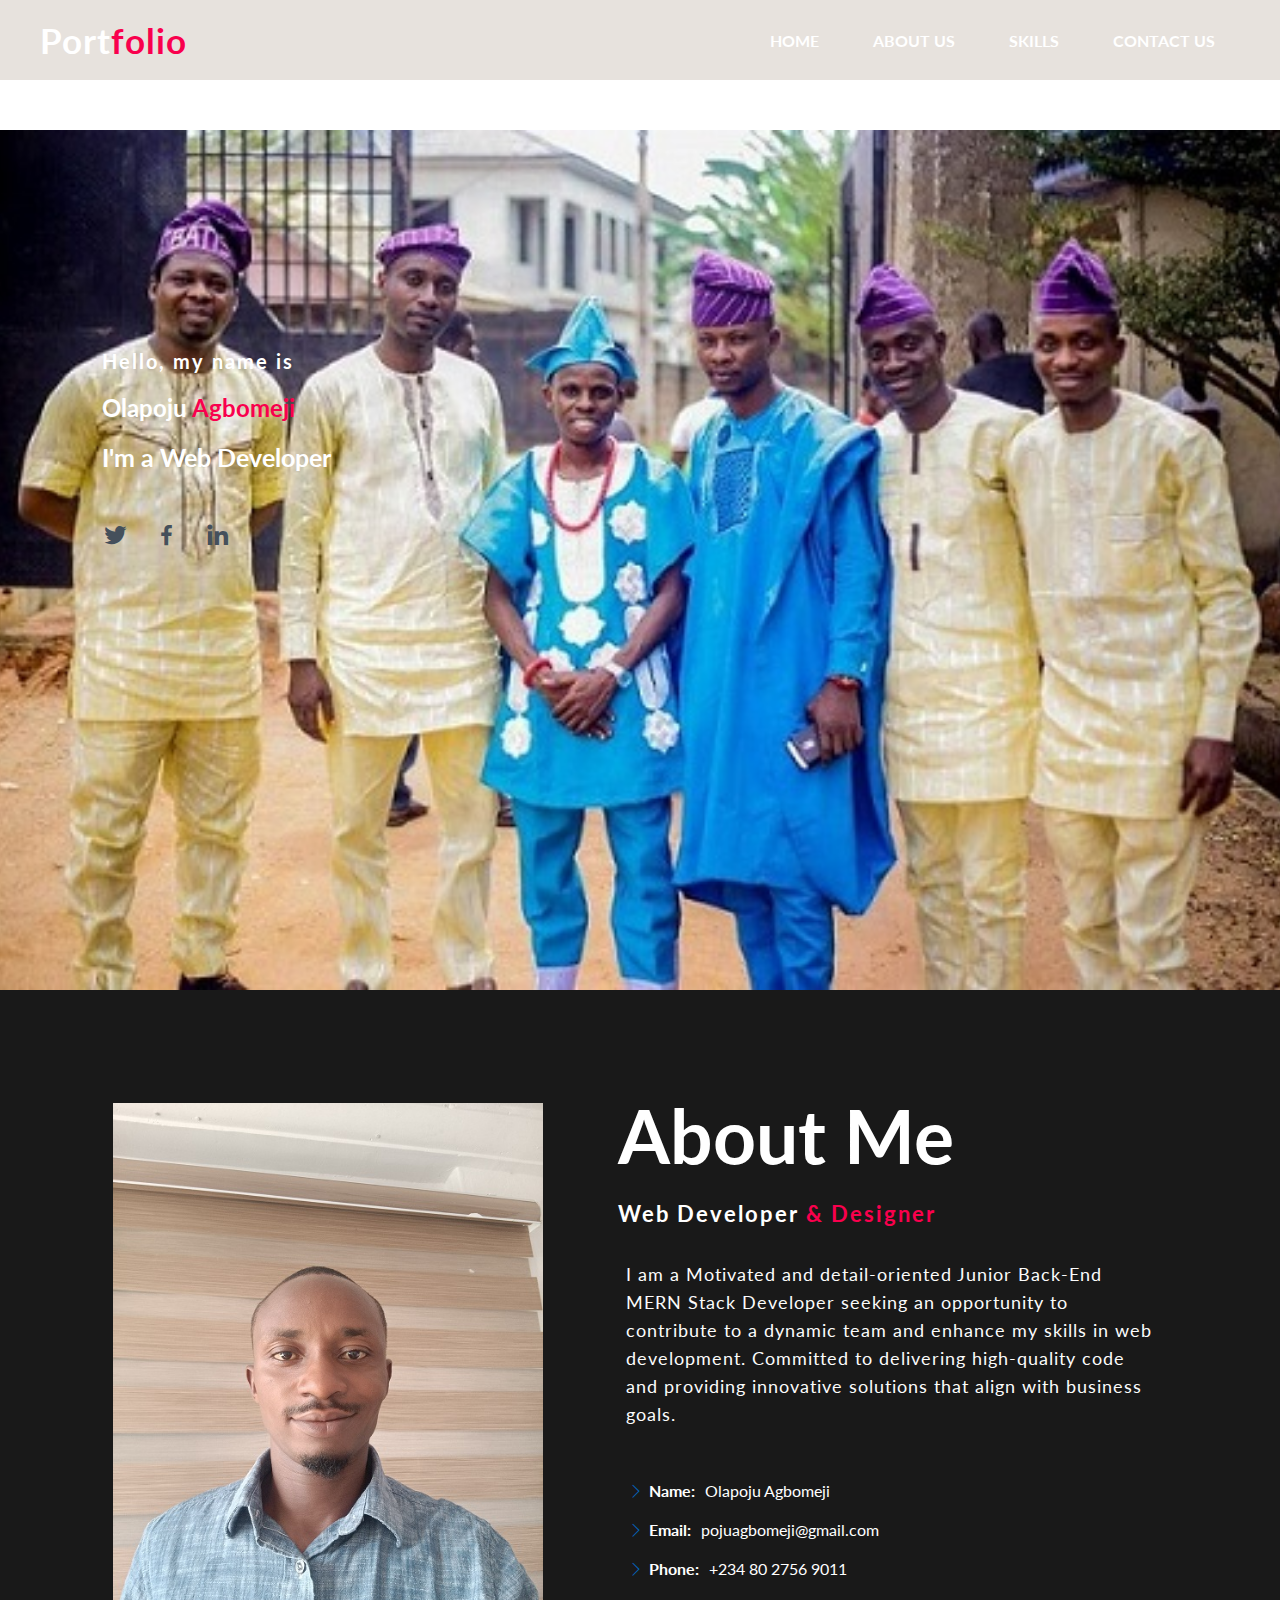
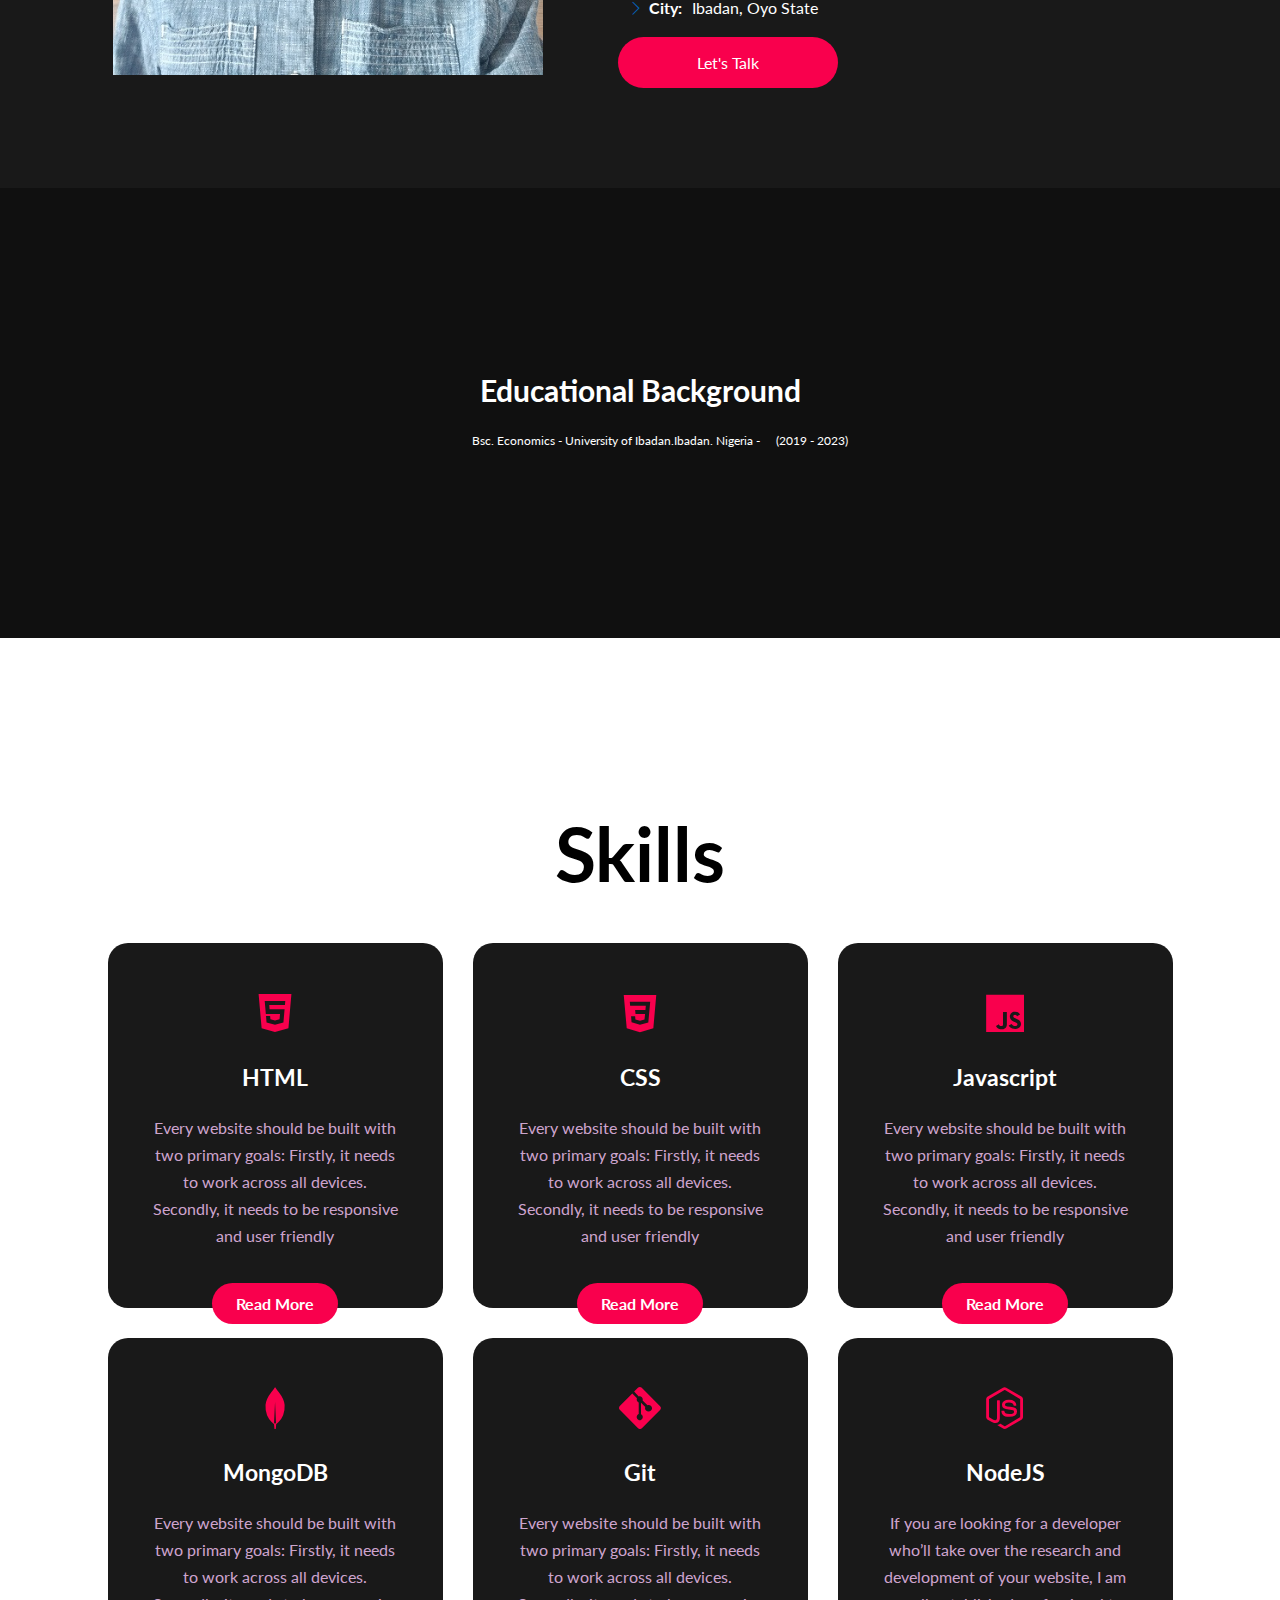
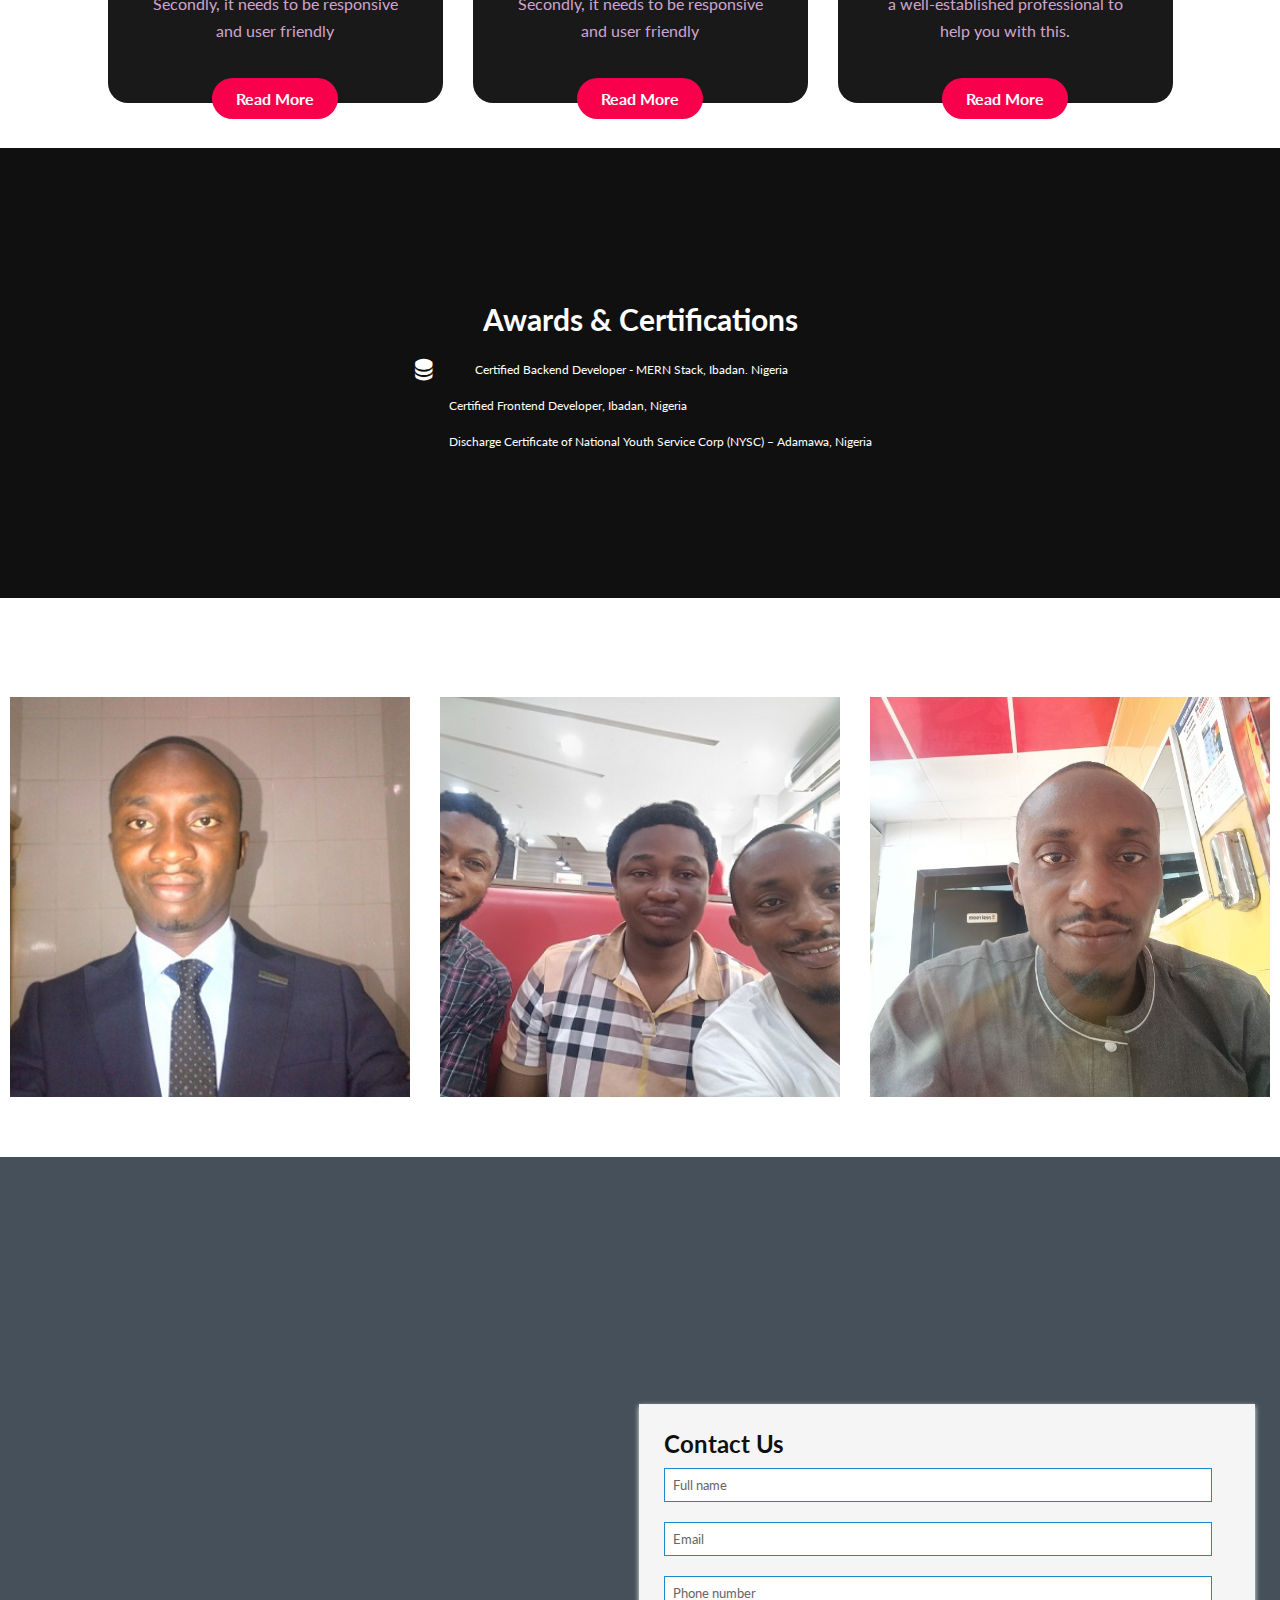
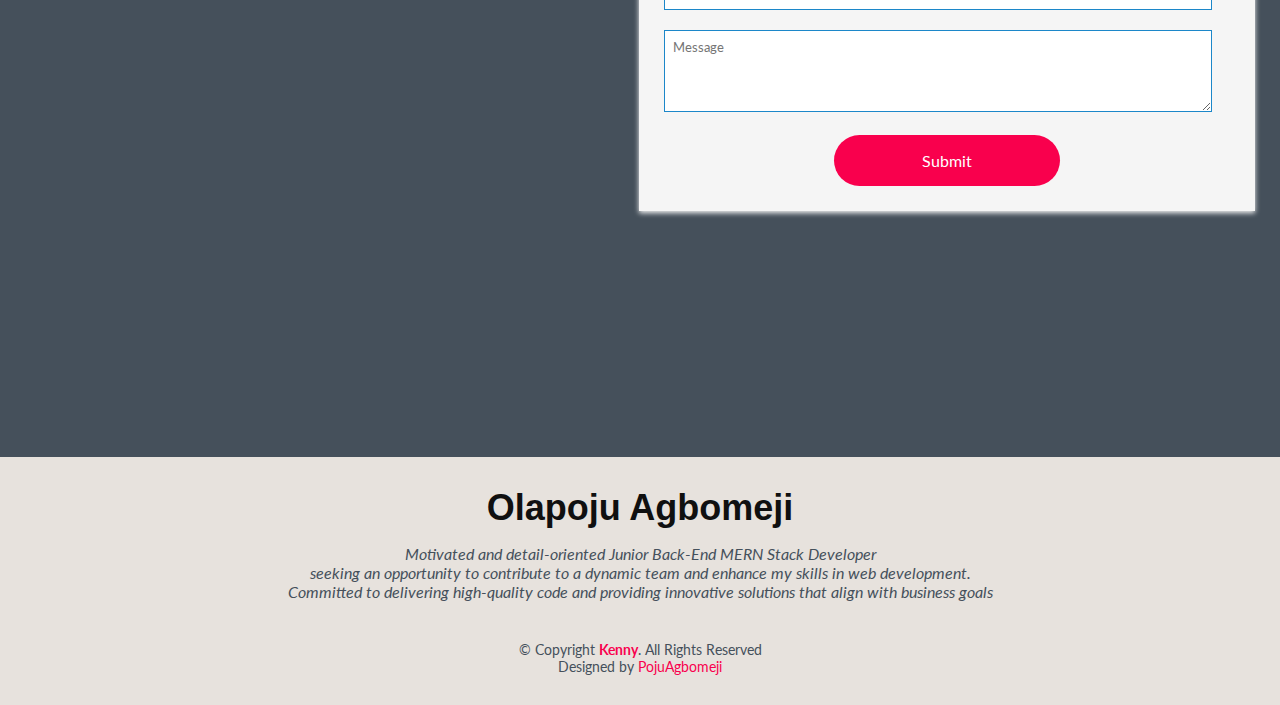
<file: index.html>
<!DOCTYPE html>
<html lang="en">

<head>
    <meta charset="UTF-8">
    <meta http-equiv="X-UA-Compatible" content="IE=edge">
    <meta name="viewport" content="width=device-width, initial-scale=1.0">
    <title>PORTFOLIO </title>

            <!-- FONTAWESOME  -->
        <link rel="stylesheet" href="https://cdnjs.cloudflare.com/ajax/libs/font-awesome/6.1.2/css/all.min.css"
        integrity="sha512-1sCRPdkRXhBV2PBLUdRb4tMg1w2YPf37qatUFeS7zlBy7jJI8Lf4VHwWfZZfpXtYSLy85pkm9GaYVYMfw5BC1A=="
        crossorigin="anonymous" referrerpolicy="no-referrer" />

        <!-- BOX ICONS -->
        <link href='https://unpkg.com/boxicons@2.1.4/css/boxicons.min.css' rel='stylesheet'>


        <link rel="stylesheet" href="https://cdn.jsdelivr.net/npm/bootstrap-icons@1.3.0/font/bootstrap-icons.css">
        
        <!-- GOOGLE FONT -->
        <link rel="preconnect" href="https://fonts.googleapis.com">
        <link rel="preconnect" href="https://fonts.gstatic.com" crossorigin>
        <link href="https://fonts.googleapis.com/css2?family=Lato:wght@300;400&display=swap" rel="stylesheet">

        <!-- CUSTOM STYLE -->
        <link rel="stylesheet" href="portfolio.css">

</head>

<body>
    <!-- NAV SECTION STARTS-->
    <nav id="nav">
        <h2 class="logo">Port<span>folio</span></h2>
        <ul class="nav-links">
            <li><a href="#home">Home</a></li>
            <li><a href="#about">About Us</a></li>
            <li><a href="#skills">Skills</a></li>
            <li><a href="#contact">Contact Us</a></li>
        </ul>
        <span class="nav-icon">
        <i class="bi bi-list"></i>
        </span>
    </nav>
<!-- NAV SECTION ENDS-->

    <!-- HERO SECTION STARTS-->
    <div class="hero" id="hero">
        <div class="content">
            <h4>Hello, my name is</h4>
            <h1>Olapoju <span>Agbomeji</span> </h1>
            <h3>I'm a Web Developer</h3>
            <div class="social-links">
                <a href="https://twitter.com/nibblekenny" class="twitter"><i class="bx bxl-twitter"></i></a>
                <a href="https://web.facebook.com/poju.agbomeji" class="facebook"><i class="bx bxl-facebook"></i></a>
                <a href="https://www.linkedin.com/in/agbomeji-olapoju-99971261/" class="linkedin"><i class="bx bxl-linkedin"></i></a>
            </div>
        </div>
    </div>
    <!-- HERO SECTION ENDS-->

    <!-- ABOUT SECTION STARTS-->
    <div class="about" id="about">
        <div class="main">
            <img src="./Images/002.jpg" alt="">
            <div class="about-text">
                <h2>About Me</h2>
                <h5> Web Developer <span>& Designer</span></h5>
                <p>I am a Motivated and detail-oriented Junior Back-End MERN Stack Developer seeking an opportunity to contribute to a dynamic
                team and enhance my skills in web development. Committed to delivering high-quality code and providing innovative
                solutions that align with business goals.</p>
            <ul>
                <li><i class="bi bi-chevron-right"></i> <strong>Name:</strong> <span>Olapoju Agbomeji</span></li>
                <li><i class="bi bi-chevron-right"></i> <strong>Email:</strong> <span>pojuagbomeji@gmail.com</span></li>
                <li><i class="bi bi-chevron-right"></i> <strong>Phone:</strong> <span>+234 80 2756 9011</span></li>
                <li><i class="bi bi-chevron-right"></i> <strong>City:</strong> <span>Ibadan, Oyo State</span></li>
            </ul>
                <button type="button">
                    <a href="#contact">Let's Talk</a>
                </button>

            </div>
        </div>
    </div>
    <!-- ABOUT SECTION ENDS-->

    <!-- EDUCATIONAL SECTION STARTS-->
    <div class="educational__wrapper">
        <div>
            <h1 class="heading">Educational Background</h1>
            <ul>
            <li>
                <i class="fa-solid fa-user-graduate"></i>
                <span class="icon-space"></span>
                <p class="education-title">Bsc. Economics - University of Ibadan.Ibadan. Nigeria - </p> 
                <p class="education-duration">(2019 - 2023)</p>
            </li>

            </ul>
        </div>
    </div>
    <!-- EDUCATIONAL SECTION ENDS-->


    <!--SKILLS SECTION-->
    <div class="skills" id="skills">
        <div class="title">
            <h3>Skills</h3>
        </div>
        <div class="box">
            <div class="card">
        <i class='bx bxl-html5'></i>
                <h5>HTML</h5>
                <div class="pra">
                    <p>Every website should be built with two primary goals: Firstly, it needs to work across all
                        devices. Secondly, it needs to be responsive and user friendly</p>
                    <p style="text-align:center;">
                        <a class="button" href="#">Read More</a>
                    </p>
                </div>
            </div>
            <div class="card">
    <i class='bx bxl-css3'></i>
                <h5>CSS</h5>
                <div class="pra">
                    <p>Every website should be built with two primary goals: Firstly, it needs to work across all
                        devices. Secondly, it needs to be responsive and user friendly</p>
                    <p style="text-align:center;">
                        <a class="button" href="#">Read More</a>
                    </p>
                </div>
            </div>
            <div class="card">
            <i class='bx bxl-javascript'></i>
                <h5>Javascript</h5>
                <div class="pra">
                    <p>Every website should be built with two primary goals: Firstly, it needs to work across all
                        devices. Secondly, it needs to be responsive and user friendly</p>
                    <p style="text-align:center;">
                        <a class="button" href="#">Read More</a>
                    </p>
                </div>
            </div>
            <div class="card">
                <i class='bx bxl-mongodb'></i>
                <h5>MongoDB</h5>
                <div class="pra">
                    <p>Every website should be built with two primary goals: Firstly, it needs to work across all
                        devices. Secondly, it needs to be responsive and user friendly</p>
                    <p style="text-align:center;">
                        <a class="button" href="#">Read More</a>
                    </p>
                </div>
            </div>

            <div class="card">
            <i class='bx bxl-git'></i>
                <h5>Git</h5>
                <div class="pra">
                    <p>Every website should be built with two primary goals: Firstly, it needs to work across all
                        devices. Secondly,
                        it needs to be responsive and user friendly</p>
                    <p style="text-align:center;">
                        <a class="button" href="#">Read More</a>
                    </p>
                </div>
            </div>
            <div class="card">
            <i class='bx bxl-nodejs'></i>
                <h5>NodeJS</h5>
                <div class="pra">
                    <p>If you are looking for a developer who’ll take over the research and development of your website,
                        I am a
                        well-established professional to help you with this.
                    </p>
                    <p style="text-align:center;">
                        <a class="button" href="#">Read More</a>
                    </p>
                </div>
            </div>
        </div>
        <!-- SKILL SECTION ENDS-->

        <!-- AWARDS AND CERTIFICATION STARTS-->
<div class="header__wrapper">
    <div>
        <h1 class="heading">Awards &amp; Certifications</h1>
        <ul>
        <li>
            <i class='bx bxs-data'></i>
            <span class="icon-space"></span>
            <p>Certified Backend Developer - MERN Stack, Ibadan. Nigeria</p>
        </li>

            <li>
                <i class="fa-solid fa-code"></i>
                <span class="icon-space"></span>
                <p>Certified Frontend Developer, Ibadan, Nigeria</p>
            </li>
            <li>
                <i class="fa-sharp fa-solid fa-flag"></i>
                <span class="icon-space"></span>
                <p>Discharge Certificate of National Youth Service Corp (NYSC) – Adamawa, Nigeria</p>
            </li>
        </ul>
    </div>
</div>

    <!-- AWARDS AND CERTIFICATION ENDS-->

<!-- GALLERY STARTS -->
    <div class="image-gallery">
        <h1>MY GALLERY</h1>
        <div class="image-container">
            <img class="slide" src="/Images/005.jpg" alt="Image 1">
            <img class="slide" src="/Images/009.jpg" alt="Image 2">
            <img class="slide" src="/Images//11.jpg" alt="Image 3">
        </div>
    </div>


<!-- GALLERY ENDS -->


        <!-- CONTACT SECTION STARTS-->
    <div class="main-block" id="contact">
    <div class="left-part">
        <i class="fas fa-envelope"></i>
        <i class="fas fa-at"></i>
        <i class="fas fa-mail-bulk"></i>
    </div>
    <form action="#">
        <h2 class="form-header">Contact Us</h2>
        <div class="info">
            <input class="fname" type="text" name="name" placeholder="Full name">
            <input type="text" name="name" placeholder="Email">
            <input type="text" name="name" placeholder="Phone number">
        </div>
        <div>
            <textarea rows="4" placeholder="Message"></textarea>
        </div>
        <div class="btn-center">
        <button type="submit" href="/">Submit</button>
        </div>
    </form>
</div>
    <!-- CONTACT SECTION ENDS-->


        <!-- FOOTER SECTION STARTS-->
            <footer id="footer">
                <div class="container">
                    <h3>Olapoju Agbomeji</h3>
                    <p>Motivated and detail-oriented Junior Back-End MERN Stack Developer <br> seeking an opportunity to contribute to a dynamic
                    team and enhance my skills in web development. <br>Committed to delivering high-quality code and providing innovative
                    solutions that align with business goals</p>
                  
                    <div class="copyright">
                        &copy; Copyright <strong><span>Kenny</span></strong>. All Rights Reserved
                    </div>
                    <div class="credits">
                        Designed by <a href="tel:234-2756-9011">PojuAgbomeji</a>
                    </div>
                </div>
            </footer>
        <!-- FOOTER SECTION ENDS-->

        <a href="#" class="back-to-top d-flex align-items-center justify-content-center"><i class='bx bxs-arrow-to-top'></i></a>


<script src="/portfolio.js"></script>
</body>

</html>
</file>
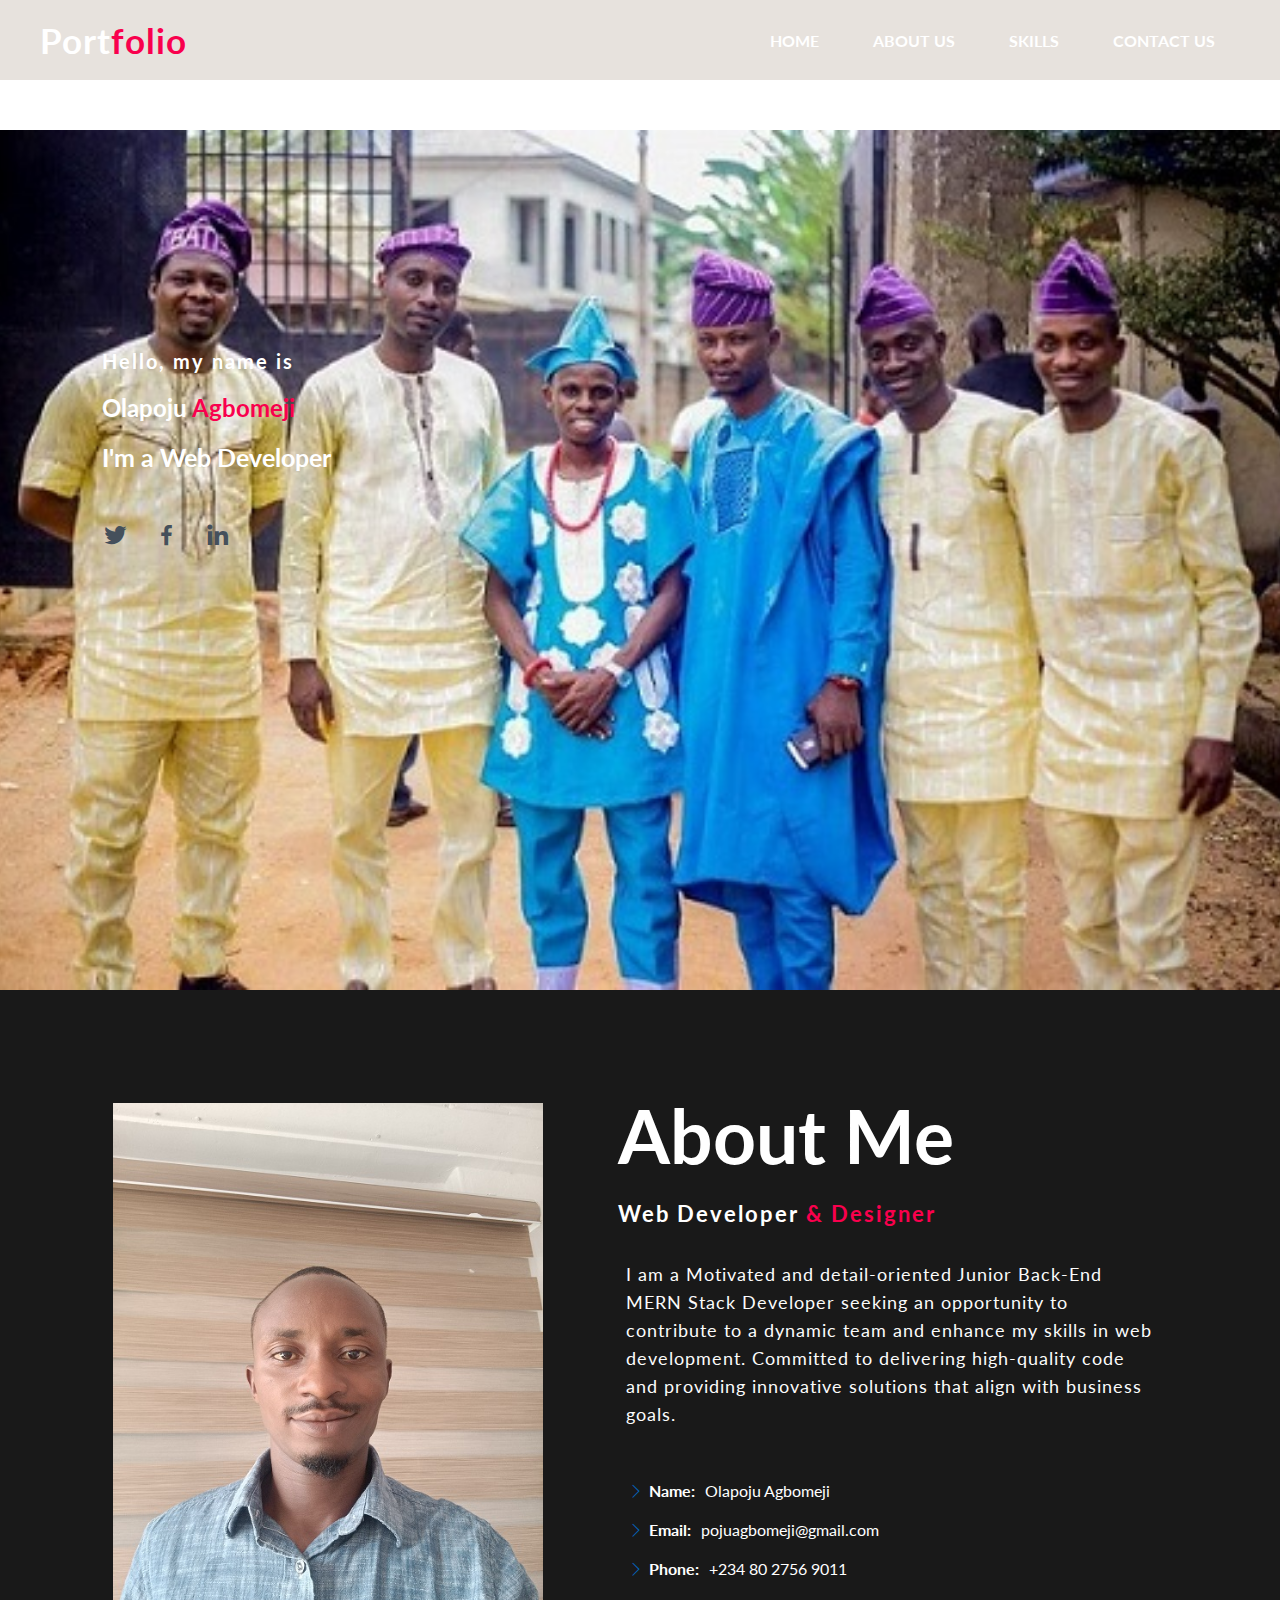
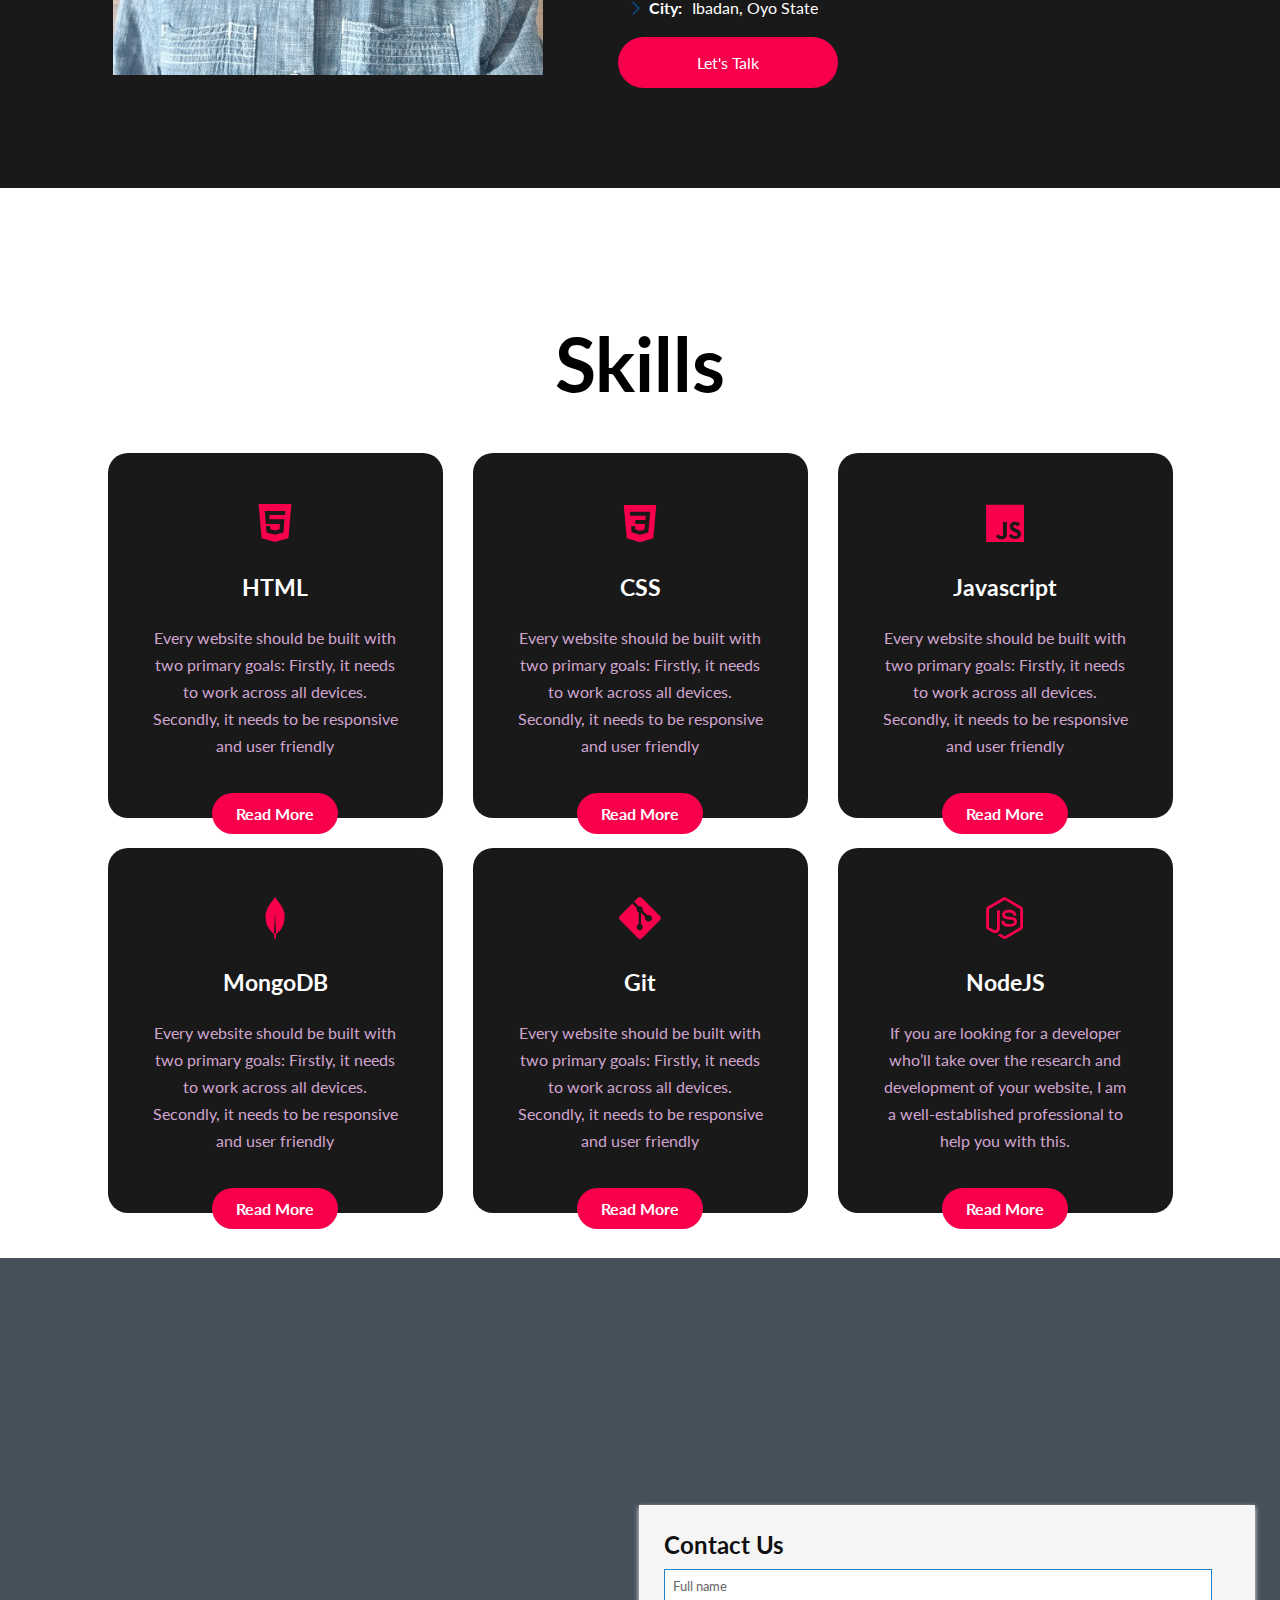
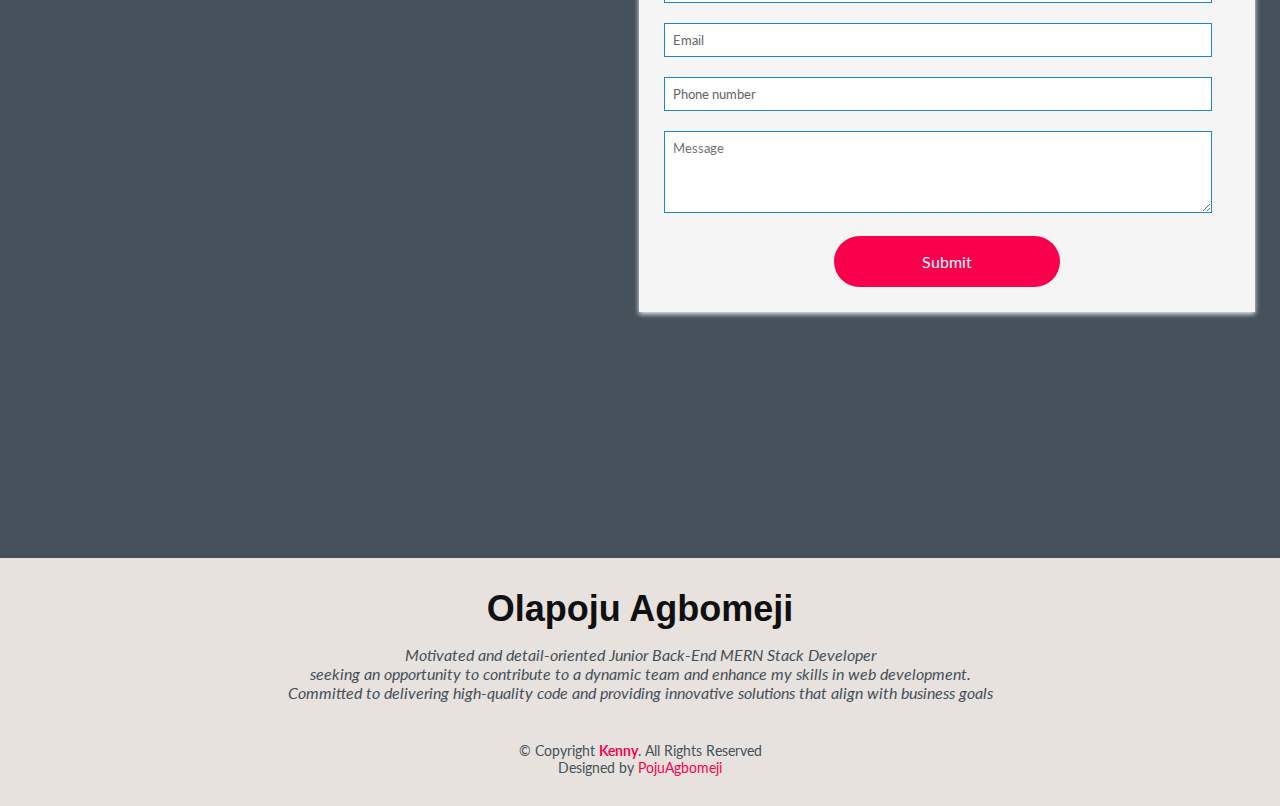
<file: portfolio.html>
<!DOCTYPE html>
<html lang="en">

<head>
    <meta charset="UTF-8">
    <meta http-equiv="X-UA-Compatible" content="IE=edge">
    <meta name="viewport" content="width=device-width, initial-scale=1.0">
    <title>PORTFOLIO </title>

            <!-- FONTAWESOME  -->
        <link rel="stylesheet" href="https://cdnjs.cloudflare.com/ajax/libs/font-awesome/6.1.2/css/all.min.css"
        integrity="sha512-1sCRPdkRXhBV2PBLUdRb4tMg1w2YPf37qatUFeS7zlBy7jJI8Lf4VHwWfZZfpXtYSLy85pkm9GaYVYMfw5BC1A=="
        crossorigin="anonymous" referrerpolicy="no-referrer" />

        <!-- BOX ICONS -->
        <link href='https://unpkg.com/boxicons@2.1.4/css/boxicons.min.css' rel='stylesheet'>


        <link rel="stylesheet" href="https://cdn.jsdelivr.net/npm/bootstrap-icons@1.3.0/font/bootstrap-icons.css">
        
        <!-- GOOGLE FONT -->
        <link rel="preconnect" href="https://fonts.googleapis.com">
        <link rel="preconnect" href="https://fonts.gstatic.com" crossorigin>
        <link href="https://fonts.googleapis.com/css2?family=Lato:wght@300;400&display=swap" rel="stylesheet">

        <!-- CUSTOM STYLE -->
        <link rel="stylesheet" href="portfolio.css">

</head>

<body>
    <!-- NAV SECTION STARTS-->
    <nav id="nav">
        <h2 class="logo">Port<span>folio</span></h2>
        <ul class="nav-links">
            <li><a href="#home">Home</a></li>
            <li><a href="#about">About Us</a></li>
            <li><a href="#skills">Skills</a></li>
            <li><a href="#contact">Contact Us</a></li>
        </ul>
        <span class="nav-icon">
        <i class="bi bi-list"></i>
        </span>
    </nav>
<!-- NAV SECTION ENDS-->

    <!-- HERO SECTION STARTS-->
    <div class="hero" id="hero">
        <div class="content">
            <h4>Hello, my name is</h4>
            <h1>Olapoju <span>Agbomeji</span> </h1>
            <h3>I'm a Web Developer</h3>
            <div class="social-links">
                <a href="https://twitter.com/nibblekenny" class="twitter"><i class="bx bxl-twitter"></i></a>
                <a href="https://web.facebook.com/poju.agbomeji" class="facebook"><i class="bx bxl-facebook"></i></a>
                <a href="https://www.linkedin.com/in/agbomeji-olapoju-99971261/" class="linkedin"><i class="bx bxl-linkedin"></i></a>
            </div>
        </div>
    </div>
    <!-- HERO SECTION ENDS-->

    <!-- ABOUT SECTION STARTS-->
    <div class="about" id="about">
        <div class="main">
            <img src="./Images/002.jpg" alt="">
            <div class="about-text">
                <h2>About Me</h2>
                <h5> Web Developer <span>& Designer</span></h5>
                <p>I am a Motivated and detail-oriented Junior Back-End MERN Stack Developer seeking an opportunity to contribute to a dynamic
                team and enhance my skills in web development. Committed to delivering high-quality code and providing innovative
                solutions that align with business goals.</p>
            <ul>
                <li><i class="bi bi-chevron-right"></i> <strong>Name:</strong> <span>Olapoju Agbomeji</span></li>
                <li><i class="bi bi-chevron-right"></i> <strong>Email:</strong> <span>pojuagbomeji@gmail.com</span></li>
                <li><i class="bi bi-chevron-right"></i> <strong>Phone:</strong> <span>+234 80 2756 9011</span></li>
                <li><i class="bi bi-chevron-right"></i> <strong>City:</strong> <span>Ibadan, Oyo State</span></li>
            </ul>
                <button type="button">
                    <a href="#contact">Let's Talk</a>
                </button>

            </div>
        </div>
    </div>
    <!-- ABOUT SECTION ENDS-->

    <!--SKILLS SECTION-->
    <div class="skills" id="skills">
        <div class="title">
            <h3>Skills</h3>
        </div>
        <div class="box">
            <div class="card">
        <i class='bx bxl-html5'></i>
                <h5>HTML</h5>
                <div class="pra">
                    <p>Every website should be built with two primary goals: Firstly, it needs to work across all
                        devices. Secondly, it needs to be responsive and user friendly</p>
                    <p style="text-align:center;">
                        <a class="button" href="#">Read More</a>
                    </p>
                </div>
            </div>
            <div class="card">
    <i class='bx bxl-css3'></i>
                <h5>CSS</h5>
                <div class="pra">
                    <p>Every website should be built with two primary goals: Firstly, it needs to work across all
                        devices. Secondly, it needs to be responsive and user friendly</p>
                    <p style="text-align:center;">
                        <a class="button" href="#">Read More</a>
                    </p>
                </div>
            </div>
            <div class="card">
            <i class='bx bxl-javascript'></i>
                <h5>Javascript</h5>
                <div class="pra">
                    <p>Every website should be built with two primary goals: Firstly, it needs to work across all
                        devices. Secondly, it needs to be responsive and user friendly</p>
                    <p style="text-align:center;">
                        <a class="button" href="#">Read More</a>
                    </p>
                </div>
            </div>
            <div class="card">
                <i class='bx bxl-mongodb'></i>
                <h5>MongoDB</h5>
                <div class="pra">
                    <p>Every website should be built with two primary goals: Firstly, it needs to work across all
                        devices. Secondly, it needs to be responsive and user friendly</p>
                    <p style="text-align:center;">
                        <a class="button" href="#">Read More</a>
                    </p>
                </div>
            </div>

            <div class="card">
            <i class='bx bxl-git'></i>
                <h5>Git</h5>
                <div class="pra">
                    <p>Every website should be built with two primary goals: Firstly, it needs to work across all
                        devices. Secondly,
                        it needs to be responsive and user friendly</p>
                    <p style="text-align:center;">
                        <a class="button" href="#">Read More</a>
                    </p>
                </div>
            </div>
            <div class="card">
            <i class='bx bxl-nodejs'></i>
                <h5>NodeJS</h5>
                <div class="pra">
                    <p>If you are looking for a developer who’ll take over the research and development of your website,
                        I am a
                        well-established professional to help you with this.
                    </p>
                    <p style="text-align:center;">
                        <a class="button" href="#">Read More</a>
                    </p>
                </div>
            </div>
        </div>
        <!-- SKILL SECTION ENDS-->

        <!-- CONTACT SECTION STARTS-->
<div class="main-block" id="contact">
    <div class="left-part">
        <i class="fas fa-envelope"></i>
        <i class="fas fa-at"></i>
        <i class="fas fa-mail-bulk"></i>
    </div>
    <form action="#">
        <h2 class="form-header">Contact Us</h2>
        <div class="info">
            <input class="fname" type="text" name="name" placeholder="Full name">
            <input type="text" name="name" placeholder="Email">
            <input type="text" name="name" placeholder="Phone number">
        </div>
        <div>
            <textarea rows="4" placeholder="Message"></textarea>
        </div>
        <div class="btn-center">
        <button type="submit" href="/">Submit</button>
        </div>
    </form>
</div>
    

    <!-- CONTACT SECTION ENDS-->


        <!-- FOOTER SECTION STARTS-->
            <footer id="footer">
                <div class="container">
                    <h3>Olapoju Agbomeji</h3>
                    <p>Motivated and detail-oriented Junior Back-End MERN Stack Developer <br> seeking an opportunity to contribute to a dynamic
                    team and enhance my skills in web development. <br>Committed to delivering high-quality code and providing innovative
                    solutions that align with business goals</p>
                  
                    <div class="copyright">
                        &copy; Copyright <strong><span>Kenny</span></strong>. All Rights Reserved
                    </div>
                    <div class="credits">
                        Designed by <a href="tel:234-2756-9011">PojuAgbomeji</a>
                    </div>
                </div>
            </footer>
        <!-- FOOTER SECTION ENDS-->

        <a href="#" class="back-to-top d-flex align-items-center justify-content-center"><i class='bx bxs-arrow-to-top'></i></a>


<script src="/portfolio.js"></script>
</body>

</html>
</file>
<file: portfolio.css>
* {
margin:0;
padding:0;
box-sizing: border-box;
font-family: 'Lato', sans-serif;
}

html {
    scroll-behavior: smooth;
}


/* BACK-TO-TOP STYLE STARTS */
.back-to-top {
    position: fixed;
    visibility: hidden;
    opacity: 0;
    right: 15px;
    bottom: 15px;
    z-index: 996;
    background: #f9004d;
    width: 40px;
    height: 40px;
    border-radius: 50px;
    transition: all 0.4s;
}

.back-to-top i {
    font-size: 28px;
    color: #f9004d;
    line-height: 0;
}

.back-to-top:hover {
    background: #0678e3;
    color: #fff;
}

.back-to-top.active {
    visibility: visible;
    opacity: 1;
}
/* BACK-TO-TOP STYLE STARTS */


/* NAV STYLE STARTS */
nav {
    position: sticky;
    top: 0;
    display: flex;
    align-items: center;
    justify-content: space-between;
    padding: 40px;
    height: 0px;
    width: 100%;
    background-color: rgba(231 , 226, 221);
    z-index: 1;
}


.logo {
    color: #fff;
    font-size: 35px;
    letter-spacing: 1px;
    cursor: pointer;
}


span {
    color: #f9004d;
}

nav ul li {
    display: inline-block;
    list-style: none;
    gap: 100px;
    padding: 10px 25px;
}

nav ul li a {
    color: #fff;
    text-decoration: none;
    font-weight: bold;
    text-transform: uppercase;
}

nav ul li a:hover {
    color: #f9004d;
    transition: .4s;
}

.nav-icon{
    display: none;
    font-size: 1.5rem;
    cursor: pointer;
}

.navlinks {
    display: flex;
    justify-content: space-between;
    align-items: center;
    flex-direction: column;
}

.nav-links li {
    list-style: none;
    margin-right: 0;
}

.nav-active .nav-links {
    display: flex;
    flex-direction: column;
    align-items: flex-start;
    padding: 10px;
    opacity: 1;
    max-height: 1000px;
    /* Adjust as needed */
    transition: max-height 0.4s ease-in-out;
}

.nav-links li {
    margin: 10px 0;
}


@media (max-width: 992px) {
    .nav-links {
        position: absolute;
        right: 0;
        top: 60px;
        background-color: rgba(231, 226, 221);
        width: 100%;
        flex-direction: column;
        align-items: flex-start;
        padding: 10px;
        display: none;
    }

    .nav-links.active {
        display: flex;
    }

    .nav-links li {
        margin: 10px 0;
    }

    .nav-icon {
        cursor: pointer;
        display: block;
    }
         }
    
         .nav-active ul {
             display:block;
         }
         

@media (max-width: 768px) {
    .nav-links {
        position: absolute;
        right: 0;
        top: 60px;
        background-color: rgba(231, 226, 221);
        width: 100%;
        flex-direction: column;
        align-items: flex-start;
        padding: 10px;
        display: none;
    }
    
    .nav-links.active {
        display: flex;
    }

    .nav-links li {
        margin: 10px 0;
    }

    .nav-icon {
        cursor: pointer;
        
    }
    .nav ul {
        display: none;
    }
    .nav-active ul{
        display: block;
    }
}

@media (max-width: 350px) {
    .nav-links {
        position: absolute;
        right: 0;
        top: 60px;
        background-color: rgba(231, 226, 221);
        width: 100%;
        flex-direction: column;
        align-items: flex-start;
        padding: 10px;
        display: none;
    }

    .nav-links.active {
        display: flex;
    }

    .nav-links li {
        margin: 10px 0;
    }

    .nav-icon {
        cursor: pointer;
    }
}


@media (max-width: 678px) {
    .nav-links {
        top: 60px;
        padding: 20px;
    }

    .nav-links li {
        margin: 10px 0;
    }
}

/* NAV STYLE ENDS */

/* HERO STYLE STARTS */
.hero {
    /* height: 100vh; */
    margin-top: 50px;
    min-height: calc(100vh - 40px);
    width: 100%;
    background-image: url(./Images/007.jpg);
    background-repeat: no-repeat;
    background-size:cover;
    background-position:center;
    
}

.hero .social-links {
    margin-top: 30px;
}

.hero .social-links a {
    font-size: 1.7rem;
    display: inline-block;
    color: #45505b;
    line-height: 1;
    margin-right: 20px;
    transition: 0.3s;
}

.hero .social-links a:hover {
    color: #f9004d;
}

.btn {
    background-color: #f9004d;
    color:#fff;
    text-decoration: none;
    border: 2px solid transparent;
    font-weight: bold;
    padding: 10px 25px;
    border-radius: 30px;
    transition: transform .4s;
}
.btn:hover{
    transform: scale(1.2);
}
.content{
    position: absolute;
    top:50%;
    left:8%;
    transform: translateY(-50%);
}
h1{
    color: #fff;
    margin: 20px 0px 20px;
    font-size: 75px;
}
h3{
    color: #fff;
    font-size: 25px;
    margin-bottom: 50px;
}
h4{
    color: #fff;
    letter-spacing: 2px;
    font-size: 20px;
}


 @media (max-width: 320px) {
    .hero h4 h1 h3 {
        font-size: 14px;
        padding: 10px;
    }
}
  
/* HERO STYLE ENDS */

/* ABOUT STYLE STARTS */
.about {
    width: 100%;
    padding: 100px 0px;
    background-color: #191919;
}
.about img{
    height:auto;
    width: 430px;  
}
.about-text{
    width: 550px;
}
.main{
    width: 1130px;
    max-width: 95%;
    margin: 0 auto;
    display: flex;
    align-items: center;
    justify-content: space-around;
}
.about-text h2{
    color:#fff;
    font-size: 75px;
    text-transform: capitalize;
    margin-bottom: 20px;
}
.about-text h5 {
    color:#fff;
    font-size: 22px;
    letter-spacing: 2px;
    margin-bottom: 25px;
    text-transform: capitalize;
}
.about-text p{
    color: #fcfcfc;
    letter-spacing: 1px;
    line-height: 28px;
    font-size: 18px;
    margin-bottom: 45px;
}

.about-text ul {
    list-style: none;
    padding: 0;
}

.about-text ul li {
  margin-bottom: 20px;
  display: flex;
  align-items: center;
}

.about-text ul strong {
  margin-right: 10px;
  color: #fff;
}
.about-text ul span {
  color: #fff;
}

.about-text ul i {
  font-size: 16px;
  margin-right: 5px;
  color: #0563bb;
  line-height: 0;
}

.about-text p:last-child {
  margin-bottom: 0;
}

button{
    background-color:#f9004d;
    color:#fff;
    text-decoration: none;
    border: 2px solid transparent;
    font-weight: bold;
    padding: 13px 30px;
    border-radius: 30px;
    transition: .4s;
}
button:hover{
    background-color:transparent ;
    border: 2px solid #f9004d;
    cursor: pointer;
}

button a {
    text-decoration: none;
    color: #fff;
}
@media (max-width: 1200px){
    .about-text h2 {
        font-size: 60px!important;
        max-width: unset!important;
    }
    .about {
        padding: 20px;
    }
}
@media (max-width: 1200px){
    .about-text h2 {
        font-size: 60px!important;
        
    }
    .about-text {
        margin: 50px;
    }
}

@media (max-width: 992px) {
    .main{
        margin-top: 50px;
    }
}

/* ABOUT STYLE ENDS */


/* EDUCATIONAL STYLE STARTS */
.educational__wrapper {
    display: flex;
    align-items: center;
    justify-content: center;
    margin: 0 auto;
    width: 100%;
    height: 50vh;
    background-color: #101010;
    margin-bottom: 40px;
}

.heading {
    text-align: center;
    font-size: 30px;
    margin-bottom: 20px;
}

li {
    display: flex;
    align-items: center;
    margin-bottom: 10px;
}

li i {
    font-size: 26px;
    color: #fff;
    margin-right: 10px;
}

li p {
    line-height: 10px;
    color: #fff;
    margin: 0;
   
}

.education-title {
    margin-bottom: 5px;
    line-height: 10px;
    
}

.education-duration {
    margin: 0;
    line-height: 10px;
}

.educational__wrapper li p {
    margin-bottom: 10px;

}
@media (max-width: 320px) {

    li>.education-title,
    li>.education-duration {
        font-size: 12px;
        margin-bottom: 3px;
        line-height: 30px;
    }
    .heading{
        padding-left: 9%;
        font-size: 15px;
    }
   
}

@media (max-width: 678px) {

    li>.education-title,
    li>.education-duration {
        font-size: 14px;
        margin-bottom: 5px;
        line-height: 30px;
    }
}
@media (min-width: 350px) and (max-width: 450px) {

    li>.education-title,
    li>.education-duration {
        font-size: 14px;
        margin-bottom: 5px;
        line-height: 30px;
    }
}

@media (min-width: 450px) and (max-width: 678px) {

    li>.education-title,
    li>.education-duration {
        font-size: 16px;
        margin-bottom: 7px;
        line-height: 30px;
    }
}
/* EDUCATIONAL STYLE ENDS */

/* SKILL STYLE STARTS */
.skills{
    background-color: #fff;
    width: 100%;
    height: 200vh;
    padding: 100px 0px;
}

.title h3{
    color:#000;
    width: 1130px;  
    margin: 30px auto;
    text-align: center;
    font-size: 75px;
}
.box {
    display: flex;
    justify-content: center;
    align-items: center;
    min-height: 400px;
    flex-wrap: wrap;
    margin-bottom: 30px;
}
.card{
    height: 365px;
    width: 335px;
    padding: 20px 35px;
    background-color: #191919;
    border-radius: 20px;
    margin: 15px;
    position: relative;
    /* overflow: hidden; */
    text-align: center;
}
.card i{
    font-size: 50px ;
    display: block;
    text-align: center;
    margin: 25px 0px;
    color:#f9004d;
}


h5{
    color:#fff;
    font-size: 23px;
    margin-bottom: 15px;
}
.pra p{
    color:#fcfc;
    font-size: 16px;
    line-height: 27px;
    margin-bottom: 25px;
}
.card .button{
    background-color: #f9004d;
    color: #fff;
    text-decoration: none;
    border: 2px solid transparent;
    font-weight: bold;
    padding: 9px 22px;
    border-radius: 30px;
    transition: .4s;
}

.card .button:hover{
        background-color: transparent;
        border: 2px solid #f9004d;
        cursor: pointer;
}

@media (max-width: 992px) {
    .box{
        width: 100%;
        height: auto;
    }
    .title h3{
        /* margin-right: 50rem; */
        padding-right: 100px;
        font-size: 50px;
    }
}

@media (max-width: 768px) {
    .title h3{
        padding-right:300px;
}
    .box{
        margin: auto;
    }
}
@media (max-width: 678px) {
    .box{
        padding-left: -200px;
}
    .title h3 {
        padding-right: 450px;
    }

}

@media (max-width: 320px){
    .box {
            width: 100%;
            margin: auto;
        }
    .title h3{
        margin: 400px;
    }
}


@media  (max-width: 320px)  {
    .nav {
        max-width: 100%;
    }
    .box {
        width: 100%;
        margin: 100px 50px;

    }
}

 .header__wrapper {
    display: flex;
    align-items: center;
    justify-content: center;
    margin: 0 auto;
    width: 100%;
    height: 50vh;
    background-color: #101010;
    margin-bottom: 40px;
}

 /*--------------------------------------------------------------
# AWARDS SECTION 
--------------------------------------------------------------*/
.heading {
    text-align: center;
    font-size: 30px;
    margin-bottom: 20px;
}

ul {
    list-style: none;
    
} 

li {
    display: flex;
    align-items: center;
    margin-bottom: 10px;
}

li i{
    font-size: 26px;
    color: #fff;
    margin-left: 10px;
}

li p{
    line-height: 10px;
    color: #fff;
    margin: 0;
}

li .icon-space {
    width: 20px;
}
@media (max-width: 320px) {
    }
    p{
        font-size: 12px;
        padding:.5rem ;
    }
   li h4,p{
       font-weight:normal;


        
    }
        
    
   
    
} 
 
/*--------------------------------------------------------------
# GALLERY SECTION 
--------------------------------------------------------------*/

.image-gallery {
    text-align: center;
}

h1 {
    font-size: 24px;
    margin-bottom: 20px;
}

.image-container {
    display: flex;
    justify-content: center;
    flex-wrap: wrap;
    margin-bottom: 50px;
}

.slide {
    width: 400px;
    height: 400px;
    object-fit: cover;
    margin: 10px;
    transition: transform 0.3s ease;
    
}

.slide:hover {
    transform: scale(1.1);
}

/* Media queries */
@media (max-width: 480px) {
    .image-container {
        flex-direction: column;
        align-items: center;
    }
}

@media (min-width: 481px) and (max-width: 768px) {
    .image-container {
        flex-direction: column;
        align-items: center;
    }
}

@media (min-width: 769px) {
    .image-container {
        justify-content: space-between;
    }
}





/*--------------------------------------------------------------
# CONTACT US 
--------------------------------------------------------------*/
.main-block {
    display: flex;
    flex-direction: column;
    justify-content: center;
    align-items: center;
    min-height: 100vh;
    background: #45505b;
}

form {
    padding: 25px;
    margin: 25px;
    box-shadow: 0 2px 5px #f5f5f5;
    background: #f5f5f5;
}

.form-header{
    color: #101010;
    margin-bottom: 10px;
}

.fas {
    margin: 25px 10px 0;
    font-size: 72px;
    color: #fff;
}

.fa-envelope {
    transform: rotate(-20deg);
}

.fa-at,
.fa-mail-bulk {
    transform: rotate(10deg);
}

input,
textarea {
    width: calc(100% - 18px);
    padding: 8px;
    margin-bottom: 20px;
    border: 1px solid #1c87c9;
    outline: none;
}

input::placeholder {
    color: #666;
}

button {
    width: 40%;
    padding: 16px;
    border: none;
    border-radius: 50px;
    background: #f9004d ;
    font-size: 16px;
    font-weight: 400;
    color: #fff;
    
}

button:hover {
    background: transparent;
}

.btn-center{
    text-align: center;
}

@media (min-width: 568px) {
    .main-block {
        flex-direction: row;
    }

    .left-part,
    form {
        width: 50%;
    }

    .fa-envelope {
        margin-top: 0;
        margin-left: 20%;
    }

    .fa-at {
        margin-top: -10%;
        margin-left: 65%;
    }

    .fa-mail-bulk {
        margin-top: 2%;
        margin-left: 28%;
    }
}

.button-two{
        background-color: #f9004d;
        color: #fff;
        text-decoration: none;
        border: 2px solid transparent;
        font-weight: bold;
        padding: 13px 30px;
        border-radius: 30px;
        transition: .4s;
}
.button-two:hover{
        background-color: transparent;
        border: 2px solid #f9004d;
        cursor: pointer;
}



/* FOOTER STYLE STARTS */
footer {
    background-color: rgba(231, 226, 221);
    color: #45505b;
    font-size: 14px;
    text-align: center;
    padding: 30px 0;
}

footer h3 {
    font-size: 36px;
    font-weight: 700;
    color: #101010;
    position: relative;
    font-family: "Poppins", sans-serif;
    padding: 0;
    margin: 0 0 15px 0;
}

footer p {
    font-size: 16px;
    font-style: italic;
    padding: 0;
    margin: 0 0 40px 0;
}

.social{
    display: flex;
}
.social a{
    width:45px;
    height: 45px;
    display: flex;
    align-items: center;
    justify-content: center;
    background: #f9004d;
    border-radius: 50%;
    margin: 22px 10px;
    color:#fff;
    text-decoration: none;
    font-size: 20px;
}
.social a:hover{
    transform:scale(1.3);
    transition: .3s;
}

.credits a{
    text-decoration: none;
    color: #f9004d;
}
/* FOOTER STYLE ENDS */


@media screen and (max-width: 768px) {

    /* Styles for screens with a maximum width of 768px (tablets and mobile devices) */
    .hero {
        background-position: center;
    }

    .content {
        left: 4%;
    }

    h1 {
        font-size: 50px;
    }

    h3 {
        font-size: 20px;
    }

    .about {
        padding: 50px 0;
    }

    .main {
        flex-direction: column;
        align-items: center;
    }

    .about img {
        width: 300px;
    }

    .about-text {
        width: 100%;
        text-align: center;
        margin-top: 30px;
    }

    .about-text h2 {
        font-size: 50px;
    }

    .about-text h5 {
        font-size: 18px;
    }

    .about-text p {
        font-size: 16px;
        line-height: 24px;
    }

    .skill .box {
        flex-wrap: wrap;
        
    }

    .card {
        width: 100%;
        margin: 15px 0;
    }

    
}
</file>
